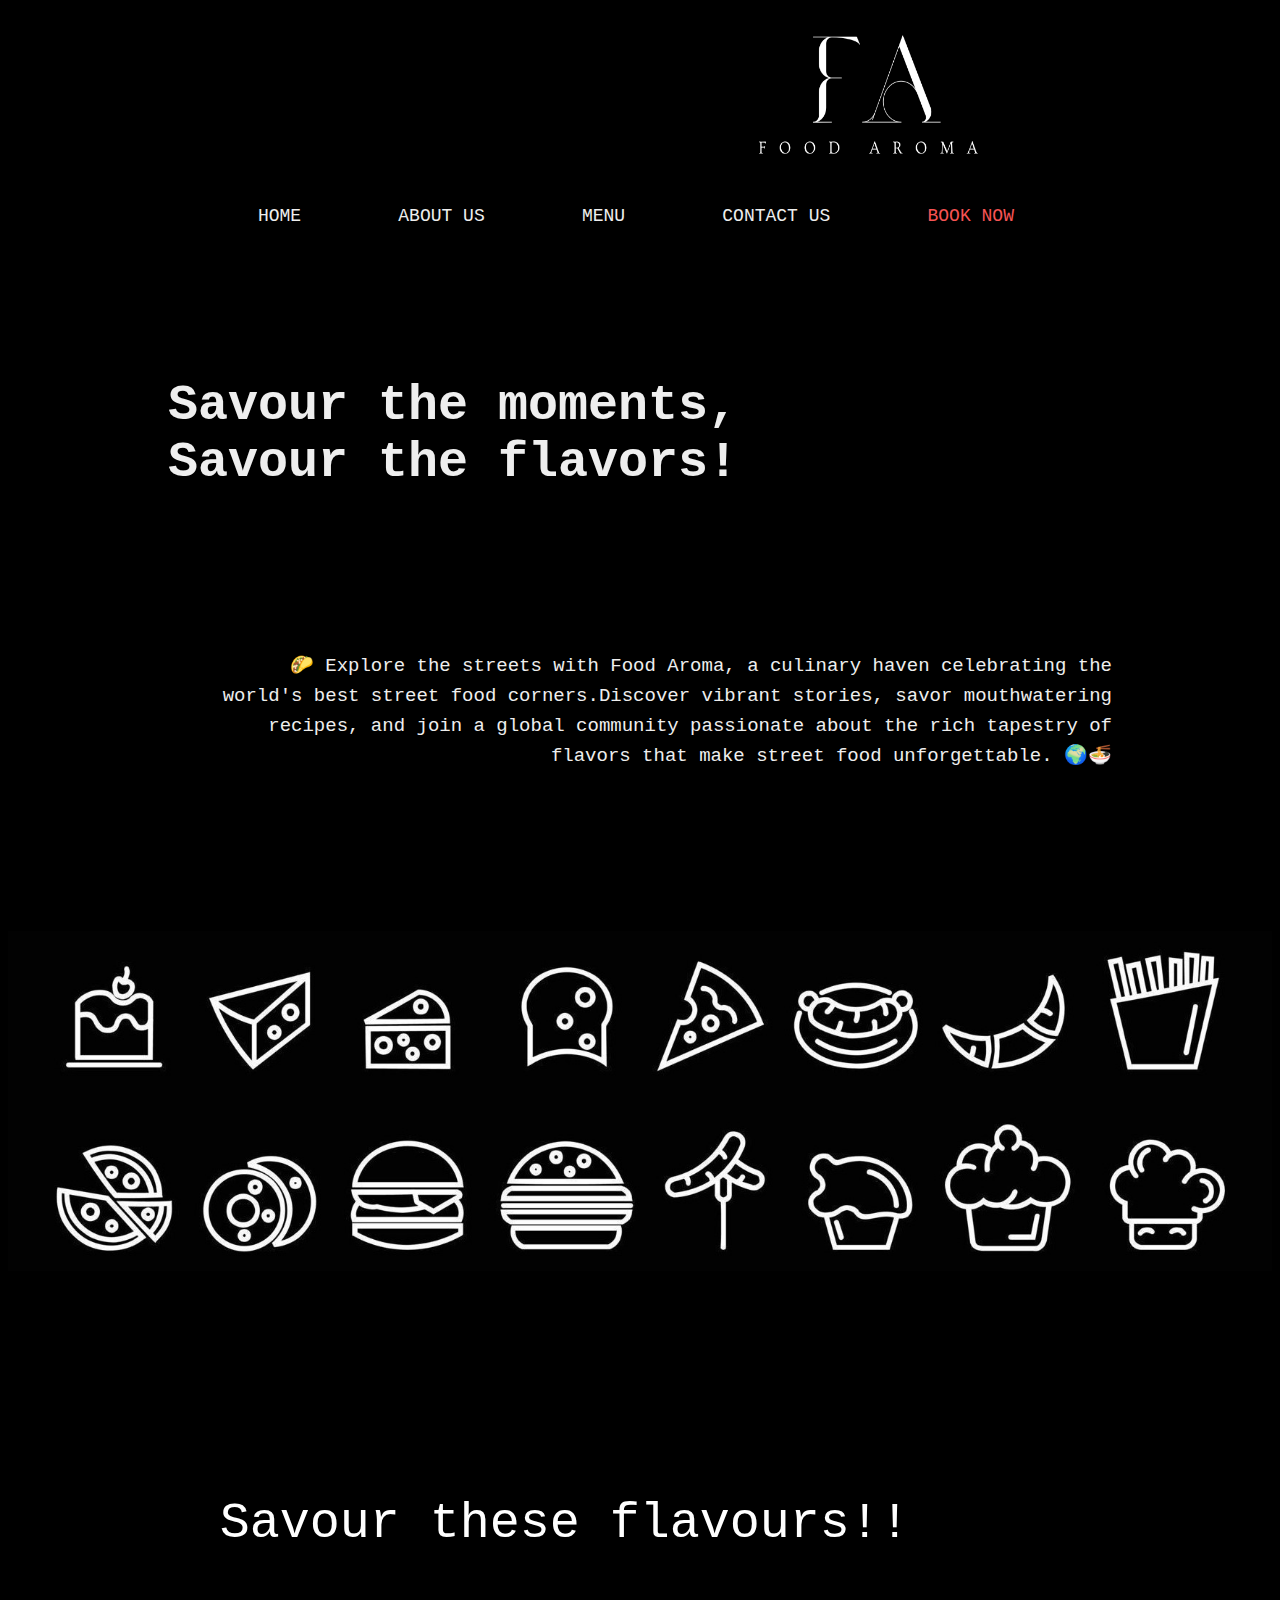
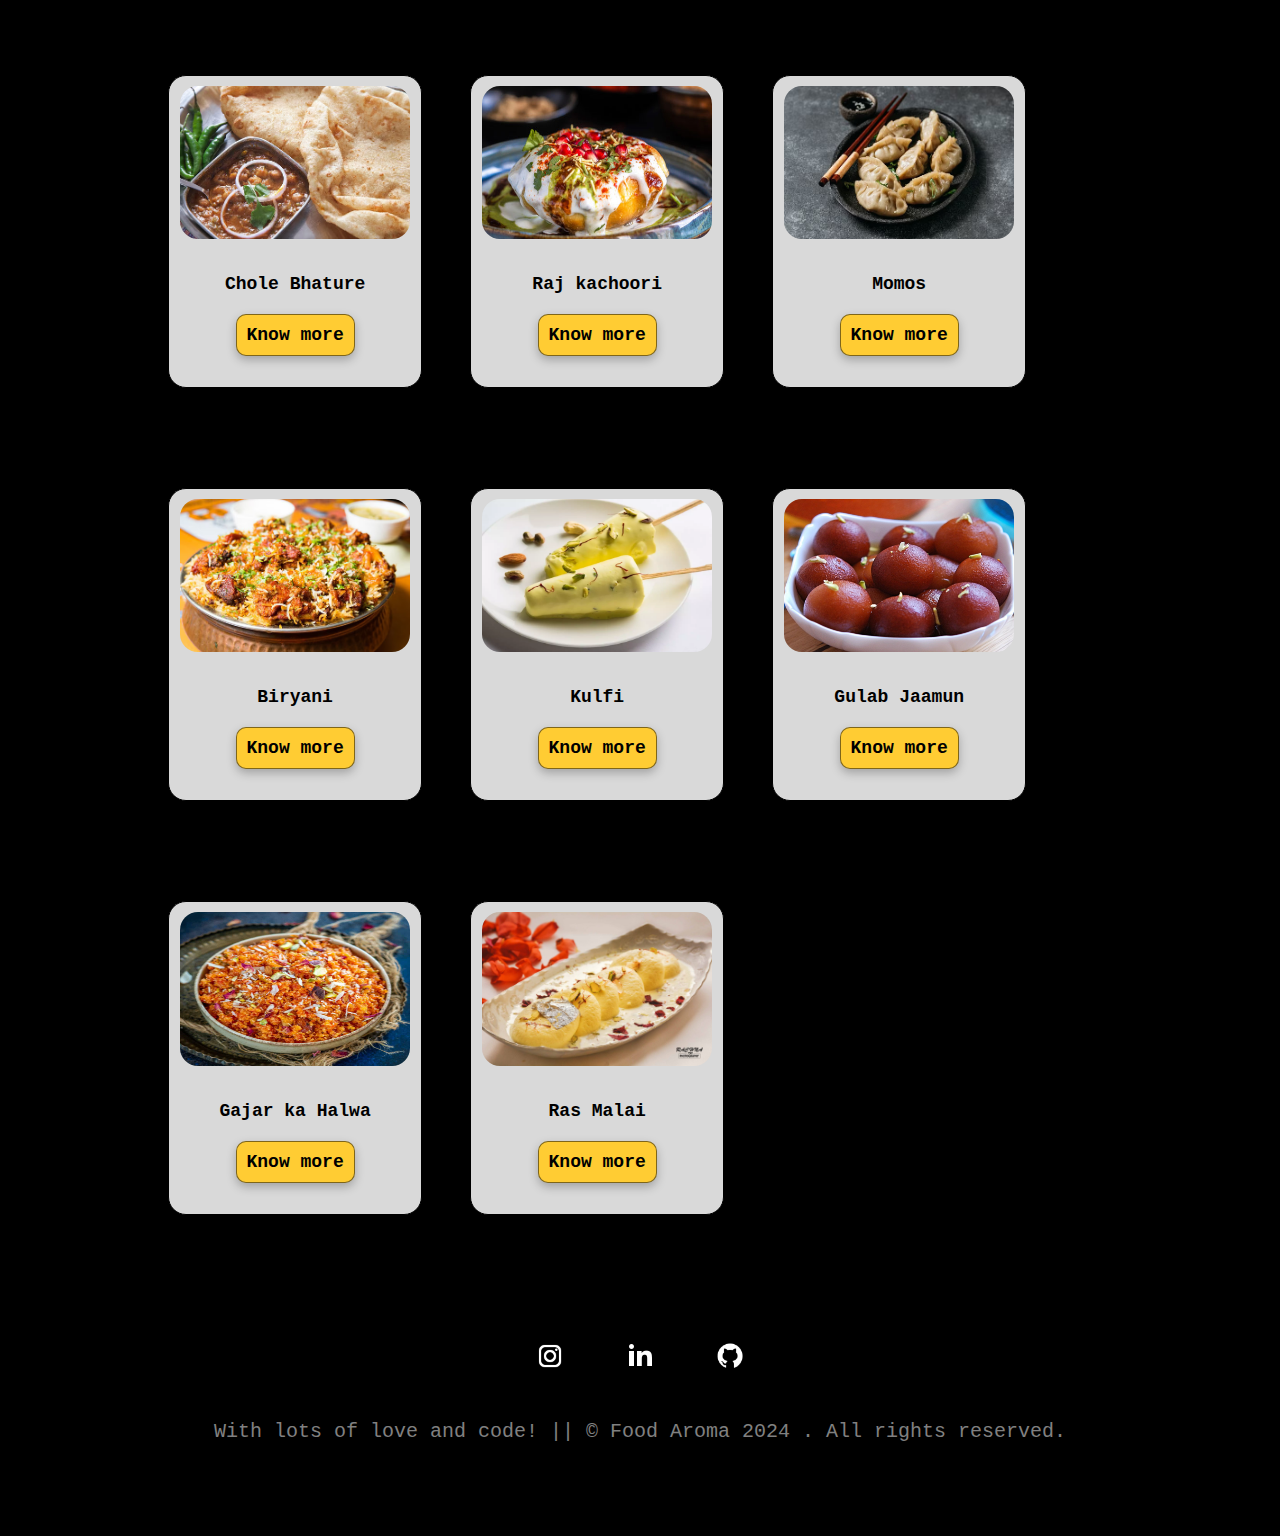
<file: index.html>
<!DOCTYPE html>
<html lang="en">

<head>
  <meta charset="UTF-8">
  <meta name="viewport" content="width=device-width, initial-scale=1.0">
  <link rel="stylesheet" href="styles.css">
  <link rel="icon" type="image/x-icon" href="favicon.ico">
  <title>Food Aroma</title>
</head>

<body>
  <header>
    <img src="logo.png" height="150px" width="280px"></img>
  </header><br>
  <div class="navbar">
    <ul>
      <li><a href="#">HOME</a></li>
      <li><a href="about.html">ABOUT US</a></li>
      <li><a href="#p3">MENU</a></li>
      <li><a href="contact.html">CONTACT US</a></li>
      <li><a href="https://docs.google.com/forms/d/1cTTzHR1B037N_9lC3UeC7eifZkmYq0Ql6q8g8mk9N0c/edit" id="signup" style="color:rgb(247, 84, 84);">BOOK NOW</a></li>
    </ul>
  </div>
  <main>
    <p id="p1">Savour the moments,<br>Savour the flavors!</p>
    <p id="p2">🌮 Explore the streets with Food Aroma, a culinary haven
      celebrating the world's best street food corners.Discover vibrant stories,
      savor mouthwatering recipes, and join a global community passionate 
      about the rich tapestry of flavors that make street food unforgettable. 🌍🍜</p>
  </main>
<div class="filler">
  <img src="filler.jpg" width="100%">
</div>
  

  <div class="menu">
    <p id="p3">Savour these flavours!!</p>
    <ul>
      <li><img src="1.jpeg"><br><br>Chole Bhature <br><br> <button type="button"><a href="chole bhature.html"
            target="_blank">Know more</a></button></li>
      <li><img src="2.jpeg"><br><br>Raj kachoori<br> <br><button type="button"><a href="#" target="_blank">Know
            more</a></button></li>
      <li><img src="3.jpeg"><br><br>Momos<br> <br><button type="button"><a href="#" target="_blank">Know
            more</a></button></li>
      <li><img src="4.jpeg"><br><br>Biryani<br><br> <button type="button"><a href="#" target="_blank">Know
            more</a></button></li>
      <li><img src="5.png"><br><br>Kulfi<br><br> <button type="button"><a href="#" target="_blank">Know
            more</a></button></li>
      <li><img src="6.jpeg"><br><br>Gulab Jaamun<br><br> <button type="button"><a href="#" target="_blank">Know
            more</a></button></li>
      <li><img src="7.jpeg"><br><br>Gajar ka Halwa<br><br> <button type="button"><a href="#" target="_blank">Know
            more</a></button></li>
      <li><img src="8.jpeg"><br><br>Ras Malai<br><br> <button type="button"><a href="#" target="_blank">Know
            more</a></button></li>
    </ul>
  </div>

  <footer>
    <div class="footer">
      <i class="fas fa-laptop-code"></i>
      <a href="https://www.instagram.com/kh4nakkk/"><img src="instgram.png" height="30px" width="30px"></a>
      <a href="https://www.linkedin.com/in/khanak-korotania-741a28323/"><img src="linkedin.png" height="30px"
          width="30px"></a>
      <a href="https://github.com/kh4nakkk"><img src="github.png" height="30px" width="30px"></a><br><br>
      <p>With lots of love and code! || &copy; Food Aroma 2024 . All rights reserved.</p>
    </div>
  </footer>
</body>

</html>
</file>
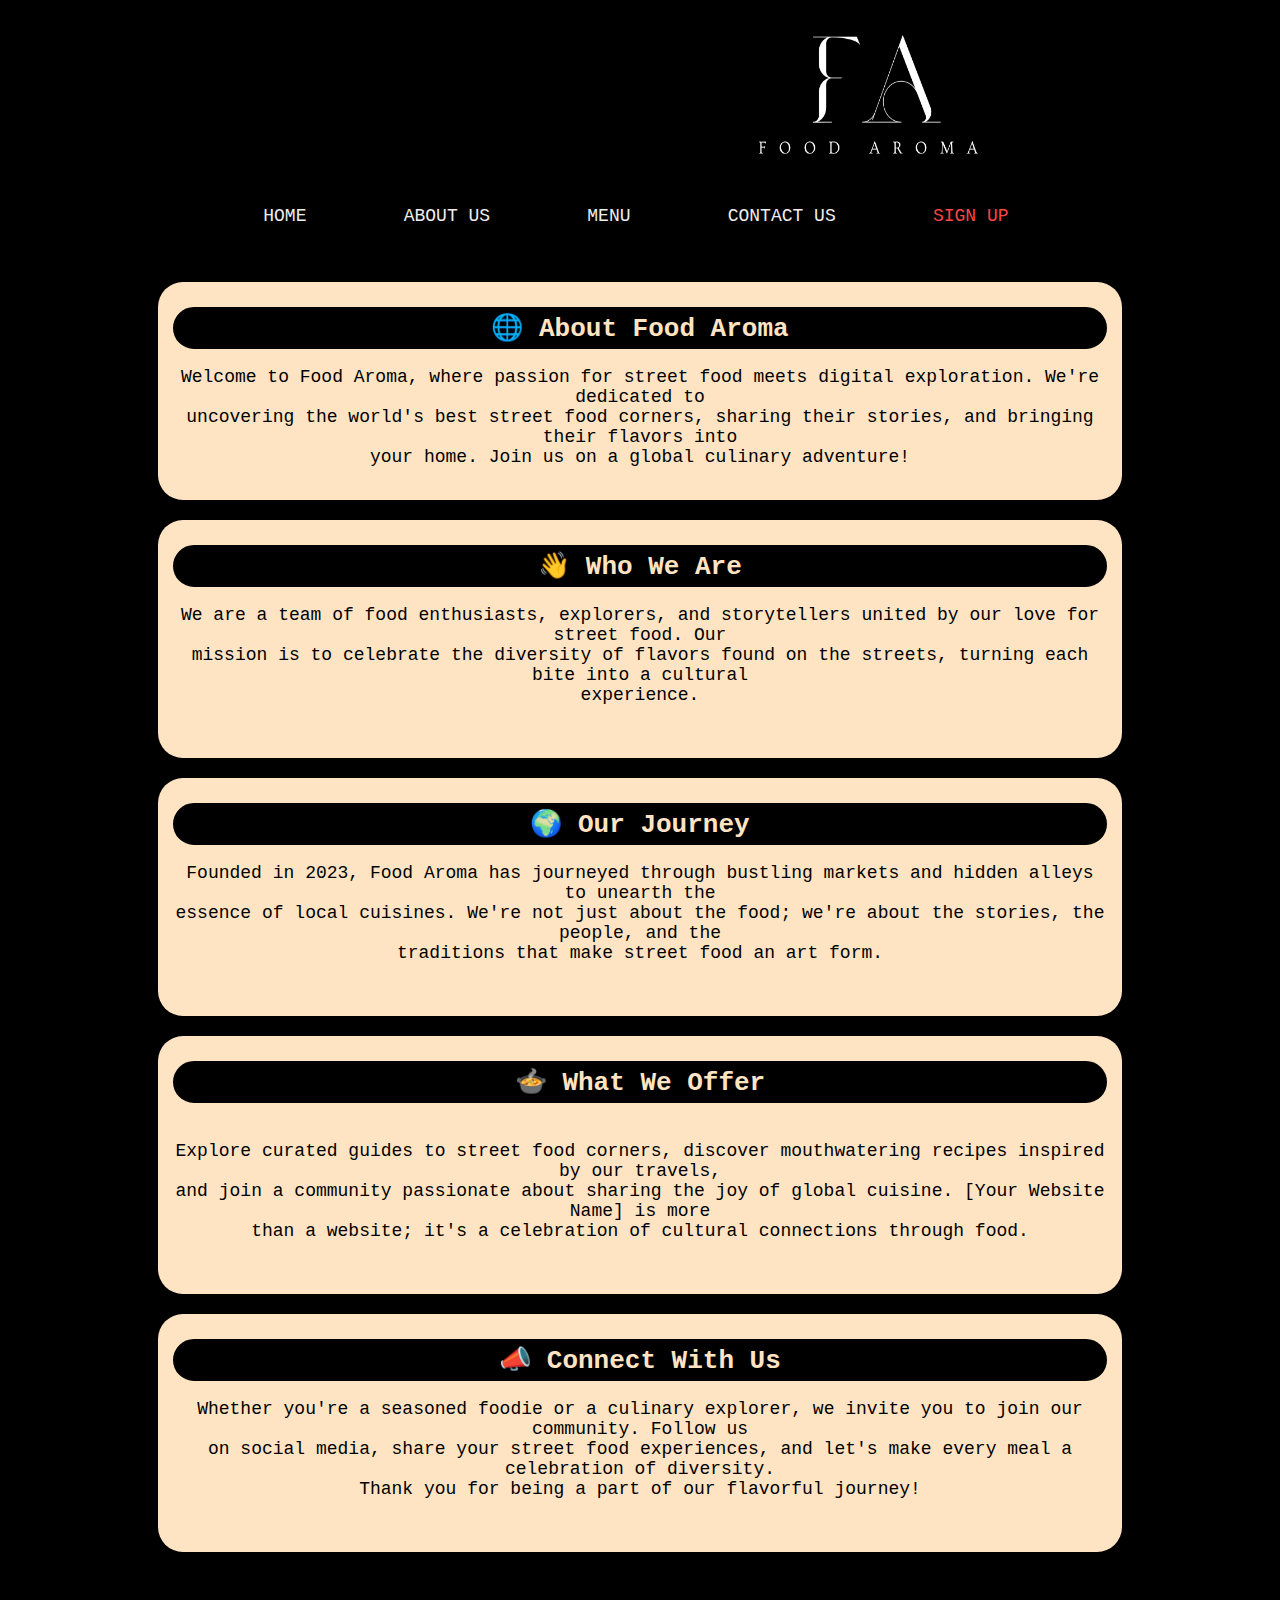
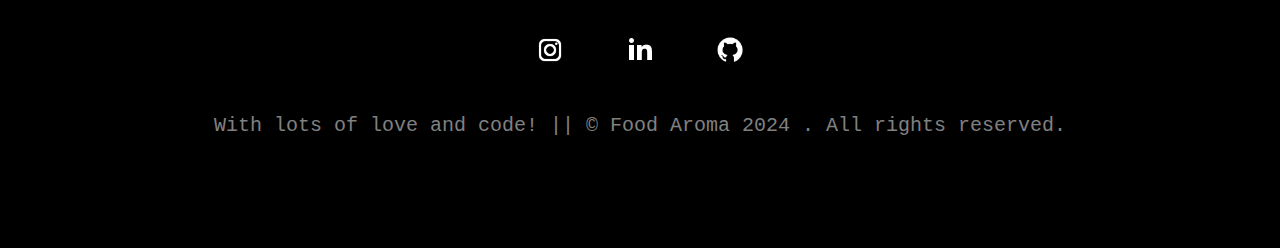
<file: about.html>
<!DOCTYPE html>
<html lang="en">

<head>
  <meta charset="UTF-8">
  <meta name="viewport" content="width=device-width, initial-scale=1.0">
  <link rel="stylesheet" href="styles.css">
  <script src="j2.js" defer></script>
  <title>About</title>
</head>

<body>
  <header>
    <img src="logo.png" height="150px" width="280px"></img>
  </header><br>
  <div class="navbar">
    <ul>
      <li><a href="index.html">HOME</a></li>
      <li><a href="#">ABOUT US</a></li>
      <li><a href="menu.html">MENU</a></li>
      <li><a href="contact.html">CONTACT US</a></li>
      <li><a href="#" id="signup" style="color:rgb(250, 69, 69);">SIGN UP</a></li>
    </ul>
  </div>
  <br><br><br>
  <div class="box">
    <section>
      <h1>🌐 About Food Aroma</h1>
      <p>
        Welcome to Food Aroma, where passion for street food meets digital exploration. We're dedicated to <br>
        uncovering the world's best street food corners, sharing their stories, and bringing their flavors into<br>
        your home. Join us on a global culinary adventure!
      </p>
    </section>
    <section>
      <h1>👋 Who We Are</h1>
      <p>
        We are a team of food enthusiasts, explorers, and storytellers united by our love for street food. Our<br>
        mission is to celebrate the diversity of flavors found on the streets, turning each bite into a cultural<br>
        experience.<br><br>
      </p>
    </section>
    <section>
      <h1>🌍 Our Journey</h1>
      <p>
    Founded in 2023, Food Aroma has journeyed through bustling markets and hidden alleys to unearth the<br>
    essence of local cuisines. We're not just about the food; we're about the stories, the people, and the<br>
    traditions that make street food an art form.<br><br>
      </p>
    </section>
    <section>
      <h1>🍲 What We Offer</h1>
      <p> <br>
    Explore curated guides to street food corners, discover mouthwatering recipes inspired by our travels,<br>
    and join a community passionate about sharing the joy of global cuisine. [Your Website Name] is more<br>
    than a website; it's a celebration of cultural connections through food.<br><br>
      </p>
    </section>
    <section>
      <h1>📣 Connect With Us</h1>
      <p>
    Whether you're a seasoned foodie or a culinary explorer, we invite you to join our community. Follow us<br>
    on social media, share your street food experiences, and let's make every meal a celebration of diversity.<br>
    Thank you for being a part of our flavorful journey! <br><br>
      </p>
    </section>
    </p>
  </div>

  <footer>
    <div class="footer">
      <i class="fas fa-laptop-code"></i>
      <a href="https://www.instagram.com/kh4nakkk/"><img src="instgram.png" height="30px" width="30px"></a>
      <a href="https://www.linkedin.com/in/khanak-korotania-741a28323/"><img src="linkedin.png" height="30px"
          width="30px"></a>
      <a href="https://github.com/kh4nakkk"><img src="github.png" height="30px" width="30px"></a><br><br>
      <p>With lots of love and code! || &copy; Food Aroma 2024 . All rights reserved.</p>
    </div>
  </footer>

</body>

</html>
</file>
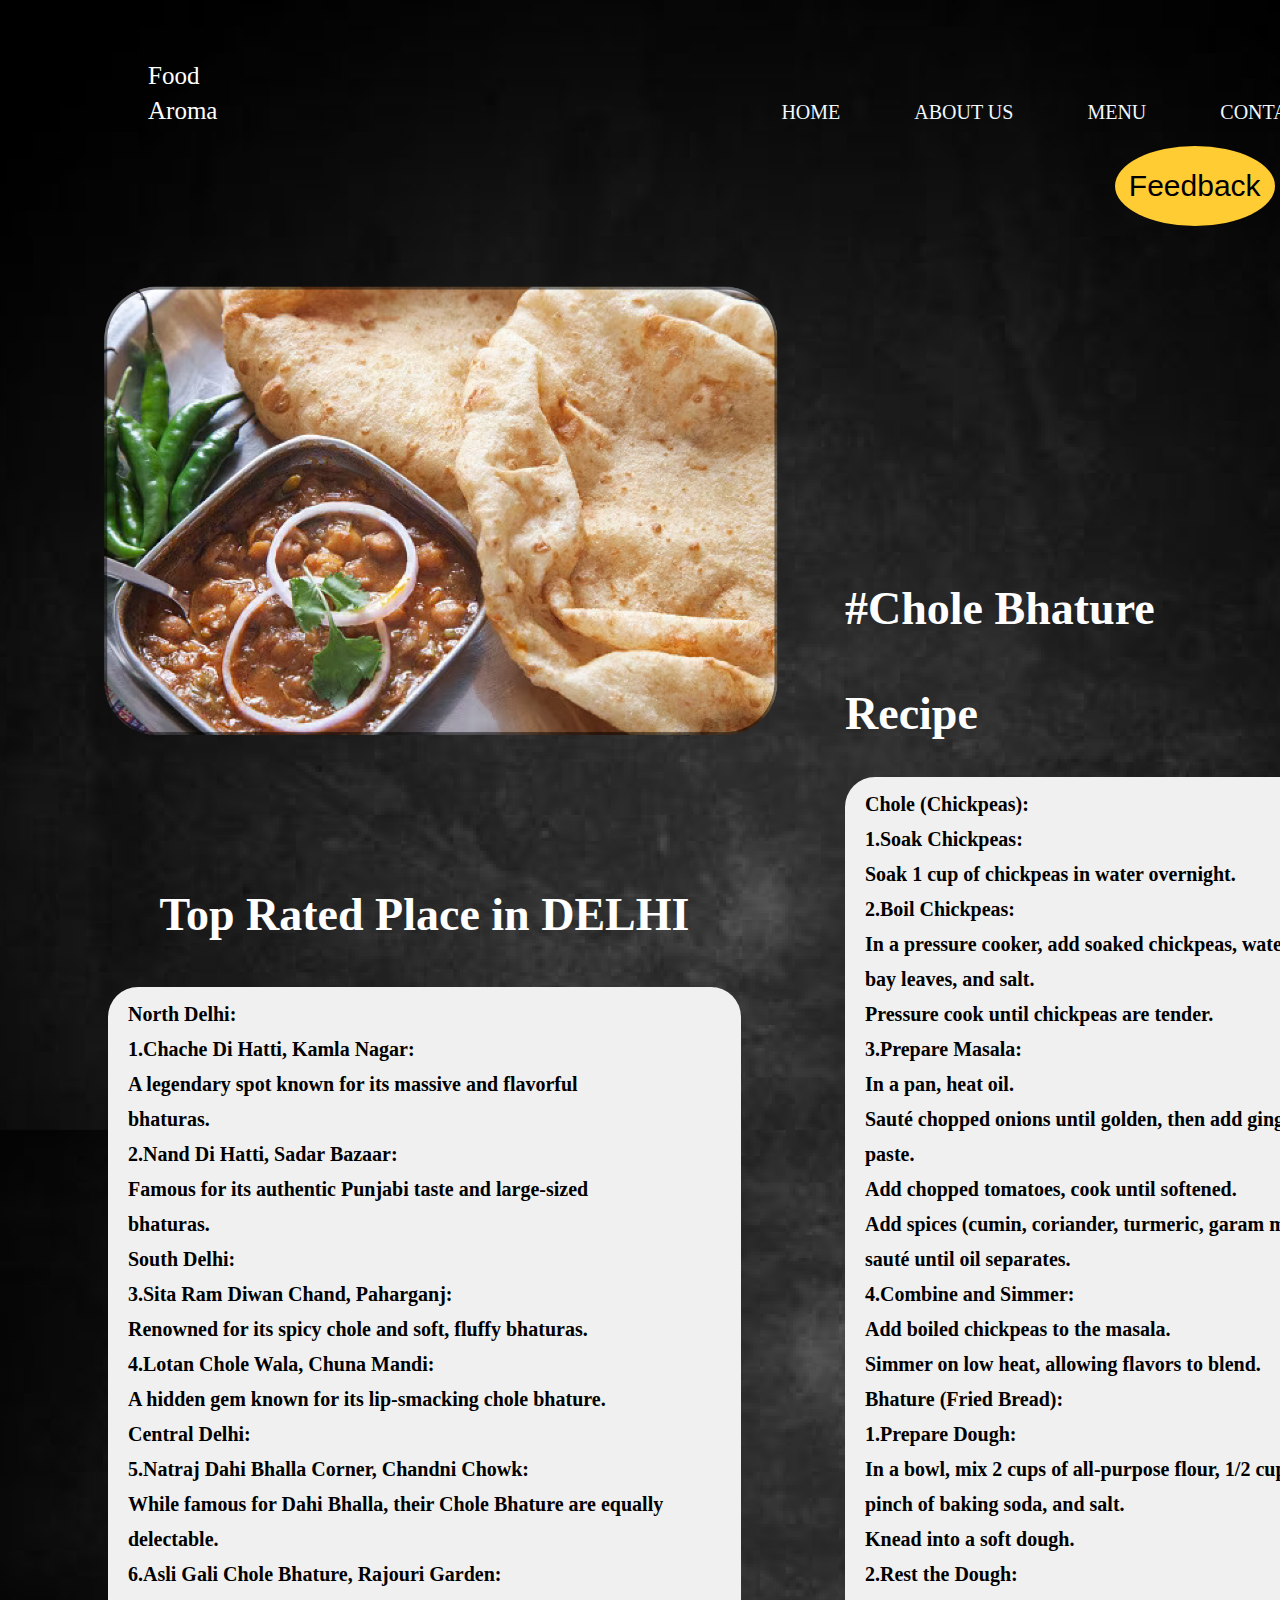
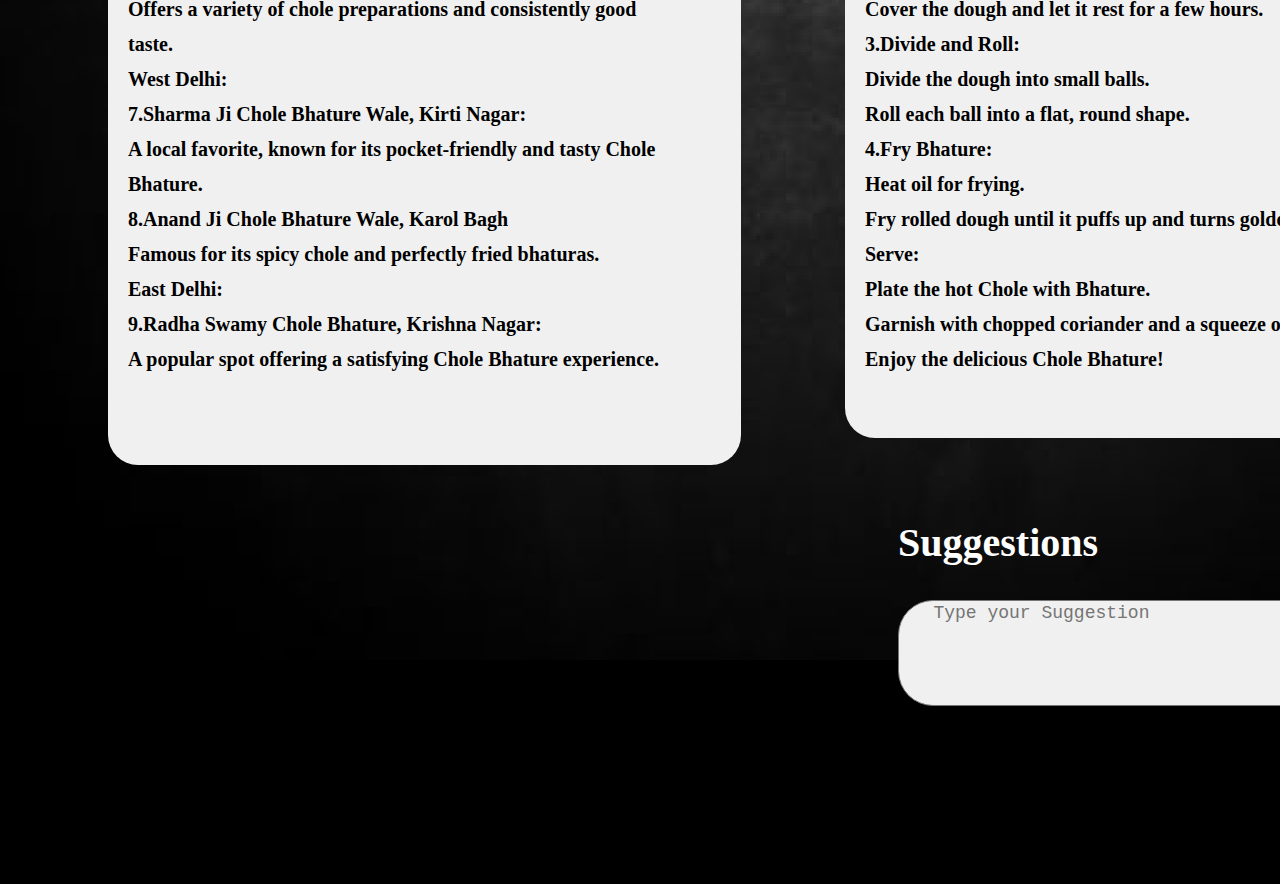
<file: chole bhature.html>
<!DOCTYPE html>
<html lang="en">
<head>
    <meta charset="UTF-8">
    <meta name="viewport" content="width=device-width, initial-scale=1.0">
    <link rel="stylesheet" href="c1.css">
    <title>menu</title>
</head>
<body>
    <div class="navbar">
        <ul>
          <li id="title">Food <br> Aroma</li>
          <li><a href="home.html">HOME</a></li>
          <li><a href="about.html">ABOUT US</a></li>
          <li><a href="menu.html">MENU</a></li>
          <li><a href="contact.html">CONTACT US</a></li>  
        </ul>
         </div>
         <div class="feedback">
          <button><a href="feedback.html" target="_blank">Feedback</a></button>
         </div>
         <div class="info">
          <ul>
            <li id="i2">
              <p id="h2">Top Rated Place in DELHI</p>
              <p id="p2">
                North Delhi:<br>
                1.Chache Di Hatti, Kamla Nagar:<br>
                 A legendary spot known for its massive and flavorful<br> 
                 bhaturas.<br>
                2.Nand Di Hatti, Sadar Bazaar:<br>
                 Famous for its authentic Punjabi taste and large-sized<br>
                 bhaturas.<br>
                South Delhi:<br>
                3.Sita Ram Diwan Chand, Paharganj:<br>
                 Renowned for its spicy chole and soft, fluffy bhaturas.<br>
                4.Lotan Chole Wala, Chuna Mandi:<br>
                 A hidden gem known for its lip-smacking chole bhature.<br>
                Central Delhi:<br>
                5.Natraj Dahi Bhalla Corner, Chandni Chowk:<br>
                 While famous for Dahi Bhalla, their Chole Bhature are equally<br>
                 delectable.<br>
                6.Asli Gali Chole Bhature, Rajouri Garden:<br>
                 Offers a variety of chole preparations and consistently good<br>
                 taste.<br>
                West Delhi:<br>
                7.Sharma Ji Chole Bhature Wale, Kirti Nagar:<br>
                 A local favorite, known for its pocket-friendly and tasty Chole<br>
                 Bhature.<br>
                8.Anand Ji Chole Bhature Wale, Karol Bagh<br>
                 Famous for its spicy chole and perfectly fried bhaturas.<br>
                East Delhi:<br>
                9.Radha Swamy Chole Bhature, Krishna Nagar:<br>
                 A popular spot offering a satisfying Chole Bhature experience.
              </p></li>
            <li id="i1"><p id="h1">#Chole Bhature <br><br> <br>Recipe</p>
              <p id="p1">
                Chole (Chickpeas):<br>
                1.Soak Chickpeas:<br>
                 Soak 1 cup of chickpeas in water overnight.<br>
                2.Boil Chickpeas:<br>
                 In a pressure cooker, add soaked chickpeas, water, tea bags,<br>
                 bay leaves, and salt.<br>
                 Pressure cook until chickpeas are tender.<br>
                3.Prepare Masala:<br>
                 In a pan, heat oil.<br>
                 Sauté chopped onions until golden, then add ginger-garlic<br>
                 paste.<br>
                 Add chopped tomatoes, cook until softened.<br>
                 Add spices (cumin, coriander, turmeric, garam masala), and<br>
                 sauté until oil separates.<br>
                4.Combine and Simmer:<br>
                 Add boiled chickpeas to the masala.<br>
                 Simmer on low heat, allowing flavors to blend.<br>
                 Bhature (Fried Bread):<br>
                1.Prepare Dough:<br>
                 In a bowl, mix 2 cups of all-purpose flour, 1/2 cup yogurt, a<br>
                 pinch of baking soda, and salt.<br>
                 Knead into a soft dough.<br>
                2.Rest the Dough:<br>
                 Cover the dough and let it rest for a few hours.<br>
                3.Divide and Roll:<br>
                 Divide the dough into small balls.<br>
                 Roll each ball into a flat, round shape.<br>
                4.Fry Bhature:<br>
                 Heat oil for frying.<br>
                 Fry rolled dough until it puffs up and turns golden brown.<br>
                Serve:<br>
                 Plate the hot Chole with Bhature. <br>
                 Garnish with chopped coriander and a squeeze of lemon. <br>
                 Enjoy the delicious Chole Bhature!
              </p></li>
           <li id="i3">
            <p>Suggestions</p>
            <textarea  id="s1" cols="55" rows="5" placeholder="   Type your Suggestion"></textarea> <br>
            <input type="submit" value="Submit" id="btn">
           </li> 
          </ul>  
         </div> 
        </body>
</html>
</file>
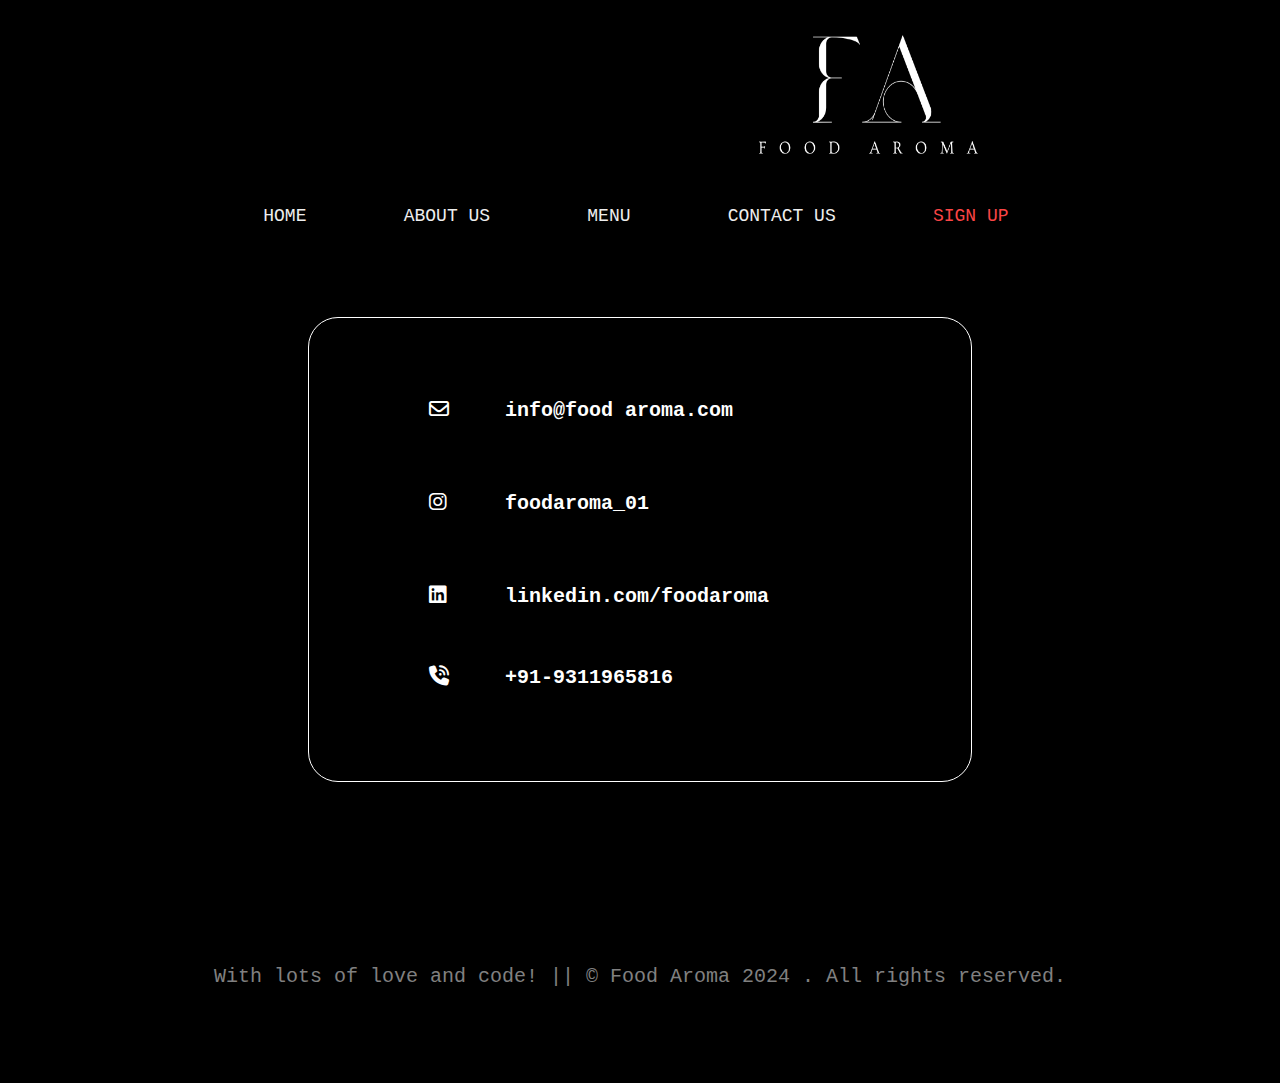
<file: contact.html>
<!DOCTYPE html>
<html lang="en">

<head>
    <meta charset="UTF-8">
    <meta name="viewport" content="width=device-width, initial-scale=1.0">
    <link rel="stylesheet" href="contact.css">
    <link rel="stylesheet" href="https://cdnjs.cloudflare.com/ajax/libs/font-awesome/6.5.1/css/all.min.css">
    <script src="script .js" defer></script>
    <title>Contact</title>
</head>

<body>
    <header>
        <img src="logo.png" height="150px" width="280px"></img>
    </header><br>
    <div class="navbar">
        <ul>
            <li><a href="index.html">HOME</a></li>
            <li><a href="about.html">ABOUT US</a></li>
            <li><a href="menu.html">MENU</a></li>
            <li><a href="#">CONTACT US</a></li>
            <li><a href="#" id="signup" style="color:rgb(250, 69, 69);">SIGN UP</a></li>
        </ul>
    </div>
    <div class="box">
        <p>
            <i class="fa-regular fa-envelope"></i> &nbsp;info@food aroma.com <br><br>
            <i class="fa-brands fa-instagram"></i> &nbsp;foodaroma_01 <br><br>
            <i class="fa-brands fa-linkedin"></i> &nbsp;&nbsp;linkedin.com/foodaroma<br><br>
            <i class="fa-solid fa-phone-volume"></i> &nbsp;&nbsp;+91-9311965816
        </p>
    </div>
    <footer>
        <p>With lots of love and code! || &copy; Food Aroma 2024 . All rights reserved.</p>
    </footer>
</body>

</html>
</file>
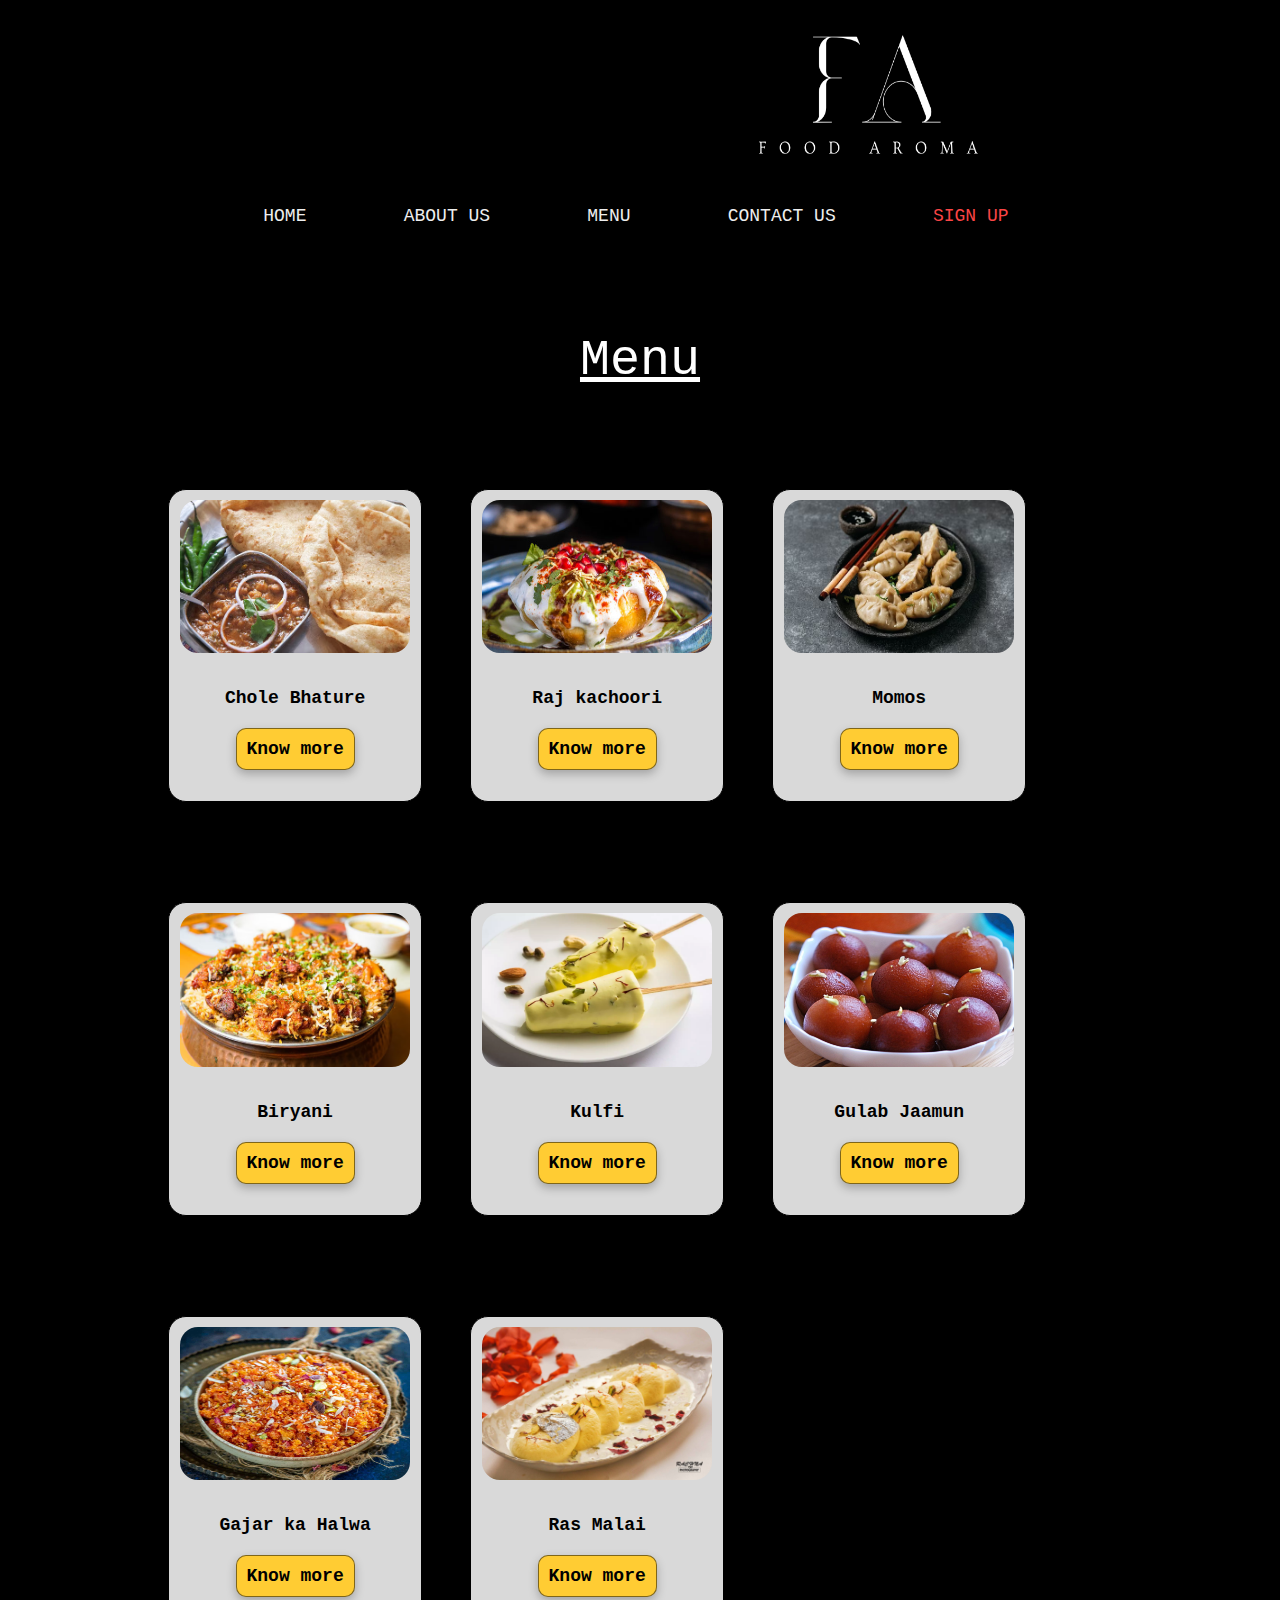
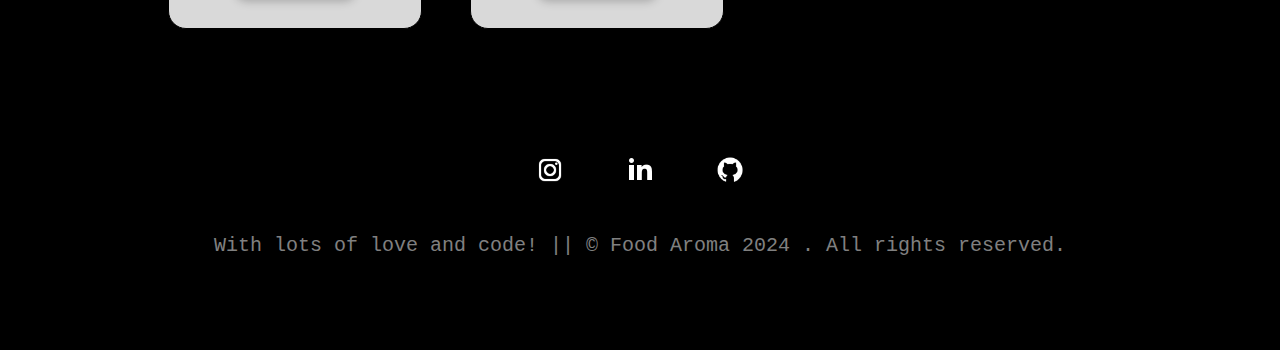
<file: menu.html>
<!DOCTYPE html>
<html lang="en">
<head>
    <meta charset="UTF-8">
    <meta name="viewport" content="width=device-width, initial-scale=1.0">
    <link rel="stylesheet" href="styles.css">
    <script src="j1.js" defer></script>
    <title>Menu</title>
</head>
<body>
  <header>
    <img src="logo.png" height="150px" width="280px"></img>
  </header>
  <br>
    <div class="navbar">
        <ul>
          <li><a href="index.html">HOME</a></li>
          <li><a href="about.html">ABOUT US</a></li>
          <li><a href="menu.html">MENU</a></li>
          <li><a href="contact.html">CONTACT US</a></li>  
          <li><a href="#" id="signup" style="color:rgb(250, 69, 69);">SIGN UP</a></li>
        </ul>
         </div><br>
         <p align="center" style="font-size: 50px; text-decoration: underline;margin-top: 100px;">Menu</p>  
         <div class="menu">
          <ul>
           <li><img src="1.jpeg"><br><br>Chole Bhature <br><br> <button type="button"><a href="chole bhature.html" target="_blank">Know more</a></button></li>
           <li><img src="2.jpeg"><br><br>Raj kachoori<br> <br><button type="button"><a href="#" target="_blank">Know more</a></button></li>
           <li><img src="3.jpeg"><br><br>Momos<br> <br><button type="button"><a href="#" target="_blank">Know more</a></button></li>
           <li><img src="4.jpeg"><br><br>Biryani<br><br> <button type="button"><a href="#" target="_blank">Know more</a></button></li>
           <li><img src="5.png"><br><br>Kulfi<br><br> <button type="button"><a href="#" target="_blank">Know more</a></button></li>
           <li><img src="6.jpeg"><br><br>Gulab Jaamun<br><br> <button type="button"><a href="#" target="_blank">Know more</a></button></li>
           <li><img src="7.jpeg"><br><br>Gajar ka Halwa<br><br> <button type="button"><a href="#" target="_blank">Know more</a></button></li>
           <li><img src="8.jpeg"><br><br>Ras Malai<br><br> <button type="button"><a href="#" target="_blank">Know more</a></button></li>
          </ul>
         </div>

         <footer>
          <div class="footer">
            <i class="fas fa-laptop-code"></i>
            <a href="https://www.instagram.com/kh4nakkk/"><img src="instgram.png" height="30px" width="30px"></a>
            <a href="https://www.linkedin.com/in/khanak-korotania-741a28323/"><img src="linkedin.png" height="30px"
                width="30px"></a>
            <a href="https://github.com/kh4nakkk"><img src="github.png" height="30px" width="30px"></a><br><br>
            <p>With lots of love and code! || &copy; Food Aroma 2024 . All rights reserved.</p>
          </div>
        </footer>
</body>
</html>
</file>
<file: styles.css>
body {
    background-color: #000;
    color: #FFF;
    font-family: monospace;
}

html {
    scroll-behavior: smooth;
}

header img {
    padding-top: 1rem;
    margin:0vh 80vh;
}

.navbar {
    list-style: none;
    display: flex;
    height: 1.5rem;
    justify-content: center;
    margin-right: 5%;
}

.navbar li {
    display: inline;
    position: relative;
    margin-left: 15px;
    gap: 60px;
}

.navbar a {
    color: #EEEEEE;
    font-size: 20px;
    text-decoration: none;
    font-size: 18px;
    padding: 10px 15px;
    transition: background-color 0.3s ease;
    height: 1.5rem;
    border: #000 2px solid;
    border-radius: 28px;
    padding: 0.8rem 1.2rem;
    margin: 1rem;
}

.navbar a:hover {
    background-color: #fff;
    color: #000;
    border: #EEEEEE 2px solid;
    border-radius: 32px;
    transition: all ease 0.5s;
    overflow: hidden;
}


#title {
    font-family: monospace;
    font-size: 25px;
    font-style: normal;
    font-weight: 600;
    line-height: 35px;
    margin-right: 400px;
}

#p1 {
    color: #eee;
    font-size: 50px;
    font-style: normal;
    font-weight: 800;
    margin:10rem 10rem;
}
#p2 {
    color: #eee;
    font-size: 19px;
    font-style: normal;
    font-weight: 500;
    line-height: 30px;
    margin-left: 200px;
    margin-top: 150px;
    margin-right: 10rem;
    text-align: right;
}

.filler {
    margin: 160px 0px;
}

#p3 {
    display: inline-flex;
    padding: 10px 11.761px;
    align-items: center;
    text-align: center;
    gap: 11.761px;
    font-size: 50px;
    margin-left: 100px;
}

.menu {
    margin: 0px 100px;
}

.menu ul {
    list-style: none;
    text-align: left;
}

.menu li {
    display: inline-block;
    justify-content: center;
    margin: 50px 20px;
}

.menu li img {
    width: 230px;
    height: 153.183px;
    flex-shrink: 0;
    border-radius: 18px;
    margin: 10px;
}

.menu li {
    color: #000;
    font-family: monospace;
    font-size: 18px;
    font-style: normal;
    font-weight: 600;
    line-height: normal;
    width: 252.219px;
    height: 311.436px;
    flex-shrink: 0;
    border-radius: 18px;
    border: 1px solid #000;
    background: #D9D9D9;
    text-align: center;
}

.menu li a {
    text-decoration: none;
    color: #000;
    font-family: monospace;
    font-size: 18px;
    font-style: normal;
    font-weight: 600;
    line-height: normal;
}

.menu li button {
    display: inline-flex;
    padding: 10px;
    justify-content: center;
    font-family: monospace;
    align-items: center;
    gap: 10px;
    border-radius: 10px;
    border: 1px solid rgba(0, 0, 0, 0.50);
    background: #FC3;
    box-shadow: 0px 4px 10px 0px rgba(0, 0, 0, 0.25);
}

.menu li button:hover {
    background-color: #e4dede08;
}

footer img {
    margin: 0px 1.5rem;
}

footer {
    font-size: 20px;
    background-color: black;
    color: gray;
    text-align: center;
    padding: 5%;
    position: relative;
}

section {
    background-color: bisque;
    color: black;
    border-radius: 25px;
    margin: 20px 150px;
    text-align: center;
    padding: 15px 15px;
}

section p {
    font-size: 18px;
}

section h1 {
    background-color: black;
    color: bisque;
    border-radius: 25px;
    margin-top: 10px;
    border: black 5px solid;
}

::-webkit-scrollbar {
    width: 15px; 
  }
  
  ::-webkit-scrollbar-track {
    background: #000; 
  }
  
  ::-webkit-scrollbar-thumb {
    background: #888; 
    border-radius: 6px;
  }
  
  ::-webkit-scrollbar-thumb:hover {
    background: #555;
  }
</file>
<file: c1.css>
body{
    background-color: #000;
    background-image: url(bg1.png);
    background-size:1581px;
    width: 1581px;
height: 2058px;
flex-direction: column;
justify-content: center;
align-items: center;
color: #FFF;
display: inline-block;
background-repeat: no-repeat;
 } 
 .navbar ul{
    list-style: none;
    text-align:left;
    margin-top: 50px;
    margin-right:80px;
    margin-left: 50px;
} 
.navbar li{
    display: inline-block;
    justify-content: center;
}
.navbar a{
    text-decoration: none;
    color: aliceblue;
    padding: 10px 25px;
    margin: 10px;
    font-weight: 600px;
    font-family: Noto Serif;
    font-size: 20px;
    line-height: 35px;
    font-family: Noto Serif;
}
.navbar a:hover{
    background-color: aliceblue;
    border-radius: 15px;
    color: black;
}
#title{
    margin-right: 525px;
    margin-left: 50px;
font-family: Noto Serif;
font-size: 25px;
font-style: normal;
font-weight: 400px;
line-height: 35px;

}
#h1{
    color: #FFF;
font-family: Noto Serif;
font-size: 46px;
font-style: normal;
font-weight: 600;
line-height: 35px;
text-align: left;
}
#p1{
    width: 550px;
    height: 1241px;
    background-color: #F0F0F0;
    color: #000000;
    flex-shrink: 0;
    border-radius: 30px; 
    padding: 10px 20px;
    color: #000;
font-family: Noto Serif;
font-size: 20px;
font-style: normal;
font-weight: 600;
line-height: 35px;
text-align: left;
}

#h2{
    color: #FFF;
    font-family: Noto Serif;
    font-size: 46px;
    font-style: normal;
    font-weight: 600;
    text-align: center;
}
#p2{
    width: 593px;
    height: 1058px;
    background-color: #F0F0F0;
    color: #000000;
    flex-shrink: 0;
    border-radius: 30px; 
    padding: 10px 20px;
    color: #000;
font-family: Noto Serif;
font-size: 20px;
font-style: normal;
font-weight: 600;
line-height: 35px;
text-align: left;
}
#s1{
    flex-shrink: 0;
    border-radius: 35px;
    background: #F0F0F0;
    font-size: 18px;
    font-style: normal;
    font-weight: 400;
    line-height: normal;
    }
    #btn{
        display: inline-flex;
    padding: 10px;
    justify-content: center;
    align-items: center;
    gap: 10px;
    color: #000;
    font-family: Inter;
    font-size: 18px;
    font-style: normal;
    font-weight: 600;
    line-height: normal;
    border-radius: 4px;
    border: 1px solid rgba(0, 0, 0, 0.50);
    background: #FC3;
    box-shadow: 0px 4px 10px 0px rgba(0, 0, 0, 0.25);
    margin-left: 480px;
    margin-top: 10px;
    }
    #i3 p{
        color: #FFF;
    font-family: Noto Serif;
    font-size: 40px;
    font-style: normal;
    font-weight: 600;
    line-height: 35px;
    }
    #btn:hover{
        background-color: rgb(236, 209, 130);
    }
    .info ul{
    list-style: none;
    }
    .info{
      display: flex;
      flex-wrap: wrap;
      flex-direction: row-reverse;  
    }
    #i1{
        display: inline-block;
        margin-left: 100px;
    }
    #i2{
        display: inline-block;
        margin-left: 60px;
        margin-top: 600px;
    }
    #i3{
        display: inline-block;
        margin-left: 850px;
        margin-bottom: 100px;
        margin-top: 0px;
    }
.feedback button{
    border: none;
    width: 10rem;
    height: 5rem;
    border-radius: 50%;
    background-color: #FC3;
    margin-left: 70%;


}
.feedback button a{
    text-decoration: none;
    color: black;
    font-size: 30px;
}
</file>
<file: contact.css>
body {
    background-color: #000;
    color: #FFF;
    font-family: monospace;
}

html {
    scroll-behavior: smooth;
}

header img {
    padding-top: 1rem;
    margin:0vh 80vh;
}

.navbar {
    list-style: none;
    display: flex;
    height: 1.5rem;
    justify-content: center;
    margin-right: 5%;
}

.navbar li {
    display: inline;
    position: relative;
    margin-left: 15px;
    gap: 60px;
}

.navbar a {
    color: #EEEEEE;
    font-size: 20px;
    text-decoration: none;
    font-size: 18px;
    padding: 10px 15px;
    transition: background-color 0.3s ease;
    height: 1.5rem;
    border: #000 2px solid;
    border-radius: 28px;
    padding: 0.8rem 1.2rem;
    margin: 1rem;
}

.navbar a:hover {
    background-color: #fff;
    color: #000;
    border: #EEEEEE 2px solid;
    border-radius: 32px;
    transition: all ease 0.5s;
    overflow: hidden;
}


#title {
    font-family: monospace;
    font-size: 25px;
    font-style: normal;
    font-weight: 600;
    line-height: 35px;
    margin-right: 400px;
}

#p1 {
    color: #eee;
    font-size: 50px;
    font-style: normal;
    font-weight: 800;
    margin:10rem 10rem;
}
#p2 {
    color: #eee;
    font-size: 19px;
    font-style: normal;
    font-weight: 500;
    line-height: 30px;
    margin-left: 200px;
    margin-top: 150px;
    margin-right: 10rem;
    text-align: right;
}

.filler {
    margin: 160px 0px;
}

#p3 {
    display: inline-flex;
    padding: 10px 11.761px;
    align-items: center;
    text-align: center;
    gap: 11.761px;
    font-size: 50px;
    margin-left: 100px;
}

.menu {
    margin: 0px 100px;
}

.menu ul {
    list-style: none;
    text-align: left;
}

.menu li {
    display: inline-block;
    justify-content: center;
    margin: 50px 20px;
}

.menu li img {
    width: 230px;
    height: 153.183px;
    flex-shrink: 0;
    border-radius: 18px;
    margin: 10px;
}

.menu li {
    color: #000;
    font-family: monospace;
    font-size: 18px;
    font-style: normal;
    font-weight: 600;
    line-height: normal;
    width: 252.219px;
    height: 311.436px;
    flex-shrink: 0;
    border-radius: 18px;
    border: 1px solid #000;
    background: #D9D9D9;
    text-align: center;
}

.menu li a {
    text-decoration: none;
    color: #000;
    font-family: monospace;
    font-size: 18px;
    font-style: normal;
    font-weight: 600;
    line-height: normal;
}

.menu li button {
    display: inline-flex;
    padding: 10px;
    justify-content: center;
    font-family: monospace;
    align-items: center;
    gap: 10px;
    border-radius: 10px;
    border: 1px solid rgba(0, 0, 0, 0.50);
    background: #FC3;
    box-shadow: 0px 4px 10px 0px rgba(0, 0, 0, 0.25);
}

.menu li button:hover {
    background-color: #e4dede08;
}

footer img {
    margin: 0px 1.5rem;
}

footer {
    font-size: 20px;
    background-color: black;
    color: gray;
    text-align: center;
    padding: 5%;
    position: relative;
}

section {
    background-color: bisque;
    color: black;
    border-radius: 25px;
    margin: 20px 150px;
    text-align: center;
    padding: 15px 15px;
}

section p {
    font-size: 18px;
}

section h1 {
    background-color: black;
    color: bisque;
    border-radius: 25px;
    margin-top: 10px;
    border: black 5px solid;
}

.box {
    flex-shrink: 0;
    border-radius: 30px;
    border: 1px solid #FFF;
    background: rgba(217, 217, 217, 0.00);
    margin: 100px 300px;
    color: #FFF;
    font-size: 20px;
    font-style: normal;
    font-weight: 600;
    line-height: 35px;
    padding: 45px 60px;
}

.box h1 {
    color: #FFF;
    font-size: 37px;
    font-style: normal;
    font-weight: 600;
    line-height: 35px;
    padding: 10px 60px;
}

.box p {
    padding: 10px 60px;
}

.fa-envelope {
    width: 52px;
    height: 52px;
    flex-shrink: 0;
}

.fa-instagram {
    width: 52px;
    height: 52px;
    flex-shrink: 0;
}

.fa-linkedin {
    width: 40px;
    height: 40px;
    flex-shrink: 0;
}

.fa-phone-volume {
    width: 40px;
    height: 40px;
    flex-shrink: 0;
}
</file>
